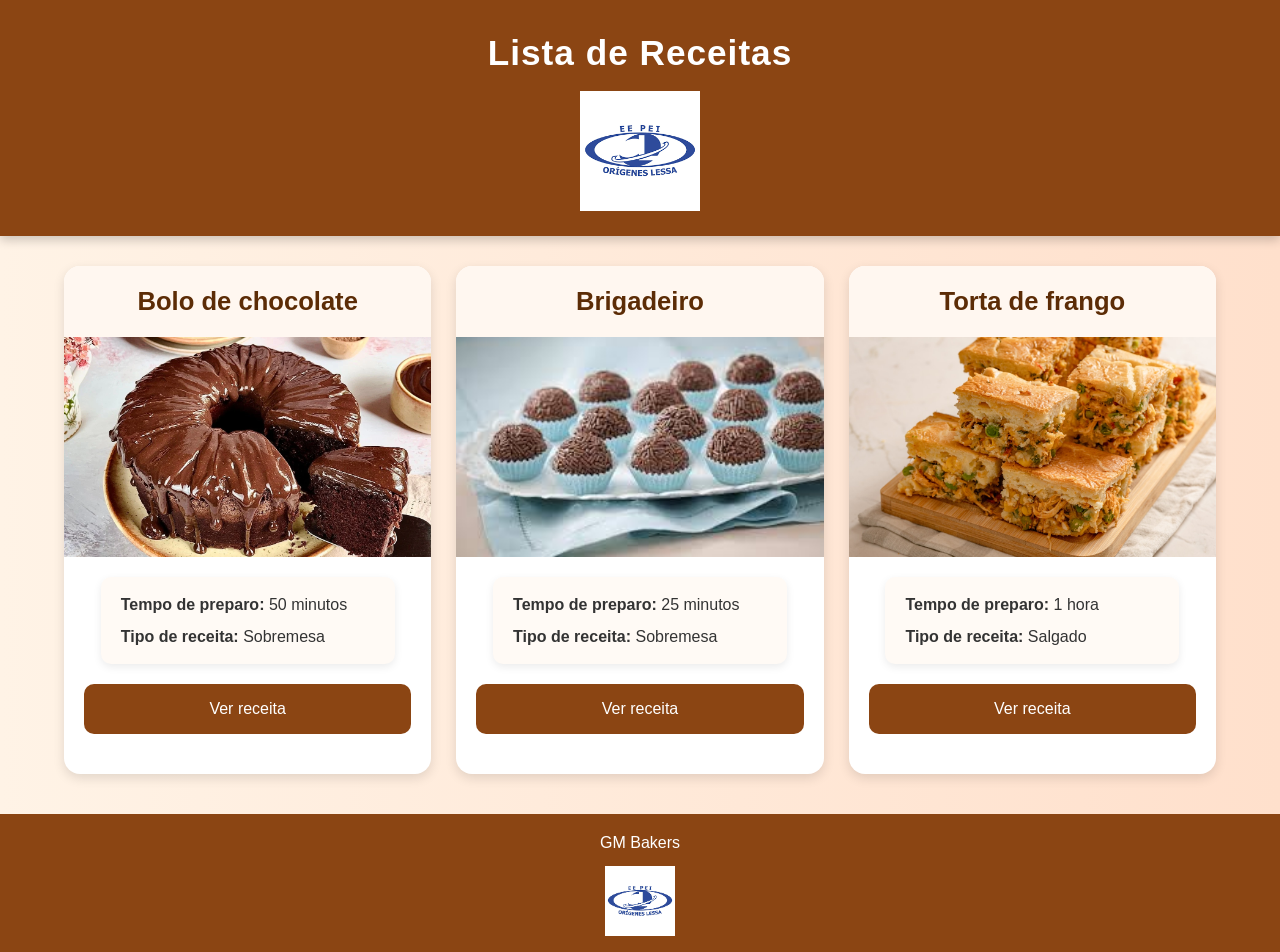
<file: Culinaria/index.html>
<!DOCTYPE html>
<html lang="pt-BR">
<head>
    <meta charset="UTF-8">
    <meta name="viewport" content="width=device-width, initial-scale=1.0">
    <title>Culinária</title>
    <link rel="stylesheet" href="style.css">
    <link rel="icon" href="imagens/simbolo_origenes.jpg" type="image/jpg">
</head>
<body>

    <header>
        <h1>Lista de Receitas</h1>
        <img src="imagens/simbolo_origenes.jpg" alt="Logo da escola" class="logo">
    </header>

    <main class="receitas-container">

        <article class="card-receita">
            <h2>Bolo de chocolate</h2>
            <img src="imagens/bolo_chocolate.jpg" alt="Bolo de chocolate">

            <div class="info-receita">
                <p><strong>Tempo de preparo:</strong> 50 minutos</p>
                <p><strong>Tipo de receita:</strong> Sobremesa</p>
            </div>

            <a href="bolo.html" class="btn-receita">Ver receita</a>
        </article>

        <article class="card-receita">
            <h2>Brigadeiro</h2>
            <img src="imagens/brigadeiro.jpg" alt="Brigadeiro">

            <div class="info-receita">
                <p><strong>Tempo de preparo:</strong> 25 minutos</p>
                <p><strong>Tipo de receita:</strong> Sobremesa</p>
            </div>

            <a href="brigadeiro.html" class="btn-receita">Ver receita</a>
        </article>

        <article class="card-receita">
            <h2>Torta de frango</h2>
            <img src="imagens/torta_de_frango.jpg" alt="Torta de frango">

            <div class="info-receita">
                <p><strong>Tempo de preparo:</strong> 1 hora</p>
                <p><strong>Tipo de receita:</strong> Salgado</p>
            </div>

            <a href="torta.html" class="btn-receita">Ver receita</a>
        </article>

    </main>

    <footer>
        GM Bakers
        <img src="imagens/simbolo_origenes.jpg" alt="Logo da escola" class="logo-footer">
    </footer>

</body>
</html>
</file>
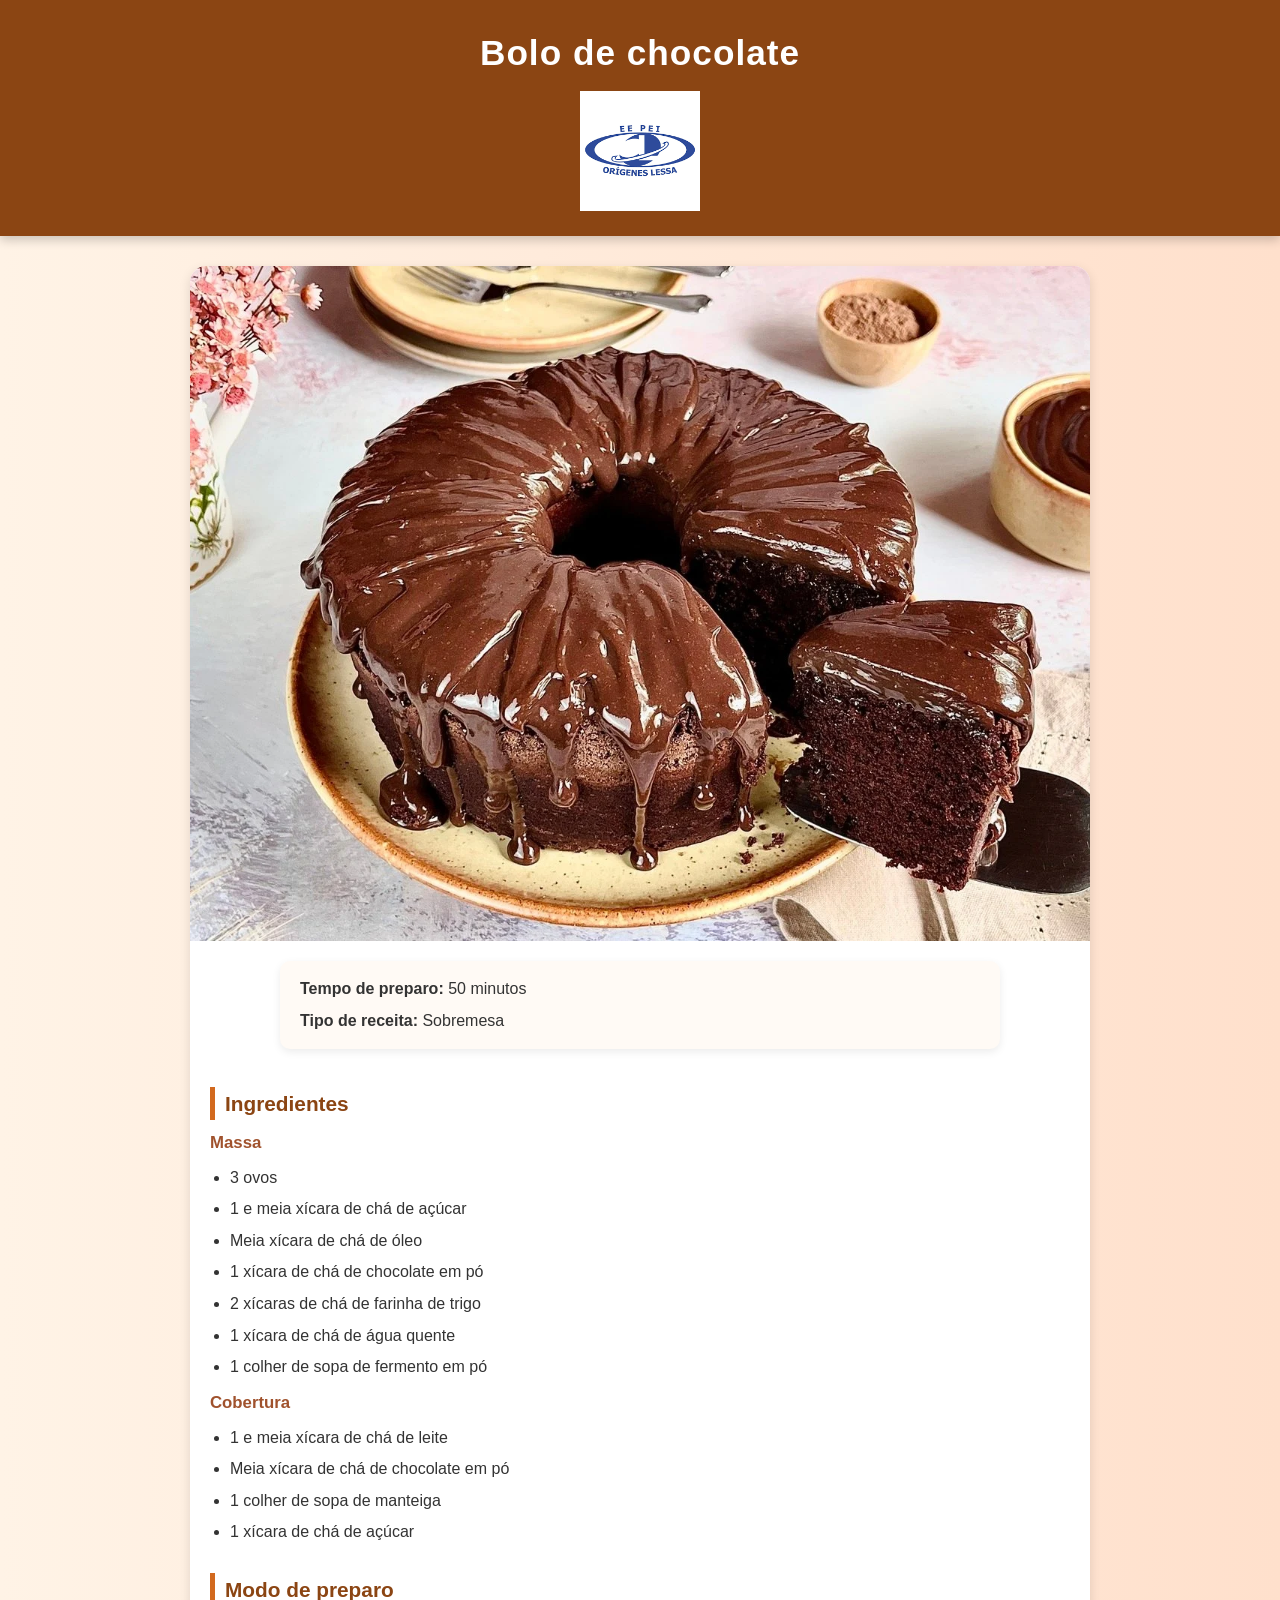
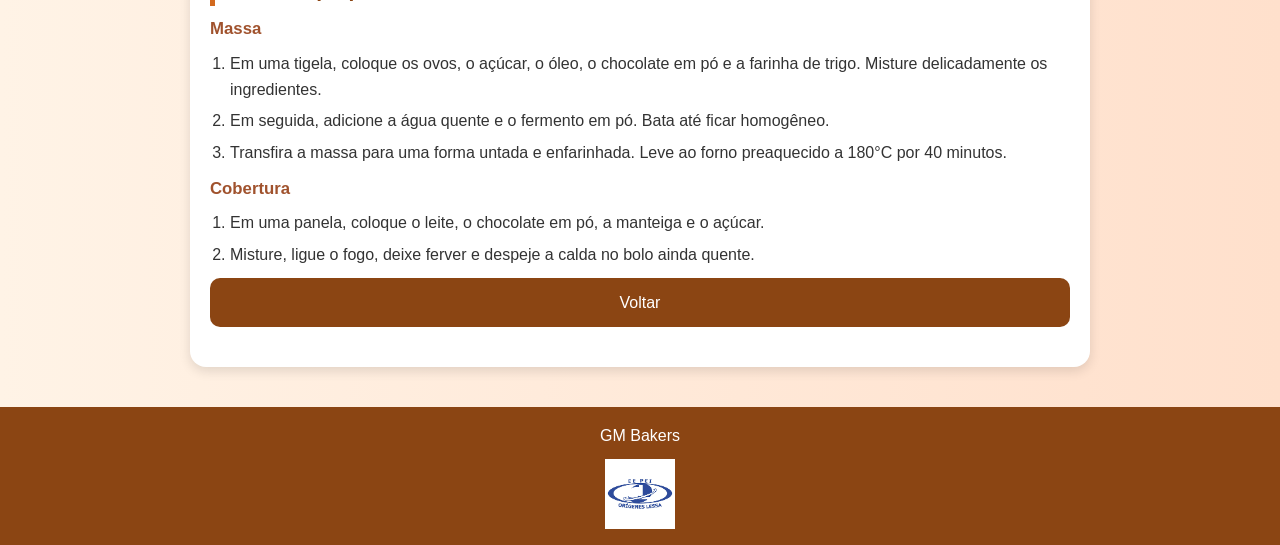
<file: Culinaria/bolo.html>
<!DOCTYPE html>
<html lang="pt-BR">
<head>
    <meta charset="UTF-8">
    <meta name="viewport" content="width=device-width, initial-scale=1.0">
    <title>Bolo de chocolate</title>
    <link rel="stylesheet" href="style.css">
    <link rel="icon" href="imagens/simbolo_origenes.jpg" type="image/jpg">
</head>
<body>

    <header>
        <h1>Bolo de chocolate</h1>
        <img src="imagens/simbolo_origenes.jpg" alt="Logo da escola" class="logo">
    </header>

    <main class="pagina-receita">
        <article class="card-receita">
            <img src="imagens/bolo_chocolate.jpg" alt="Bolo de chocolate">

            <div class="info-receita">
                <p><strong>Tempo de preparo:</strong> 50 minutos</p>
                <p><strong>Tipo de receita:</strong> Sobremesa</p>
            </div>

            <section>
                <h3>Ingredientes</h3>

                <h4>Massa</h4>
                <ul>
                    <li>3 ovos</li>
                    <li>1 e meia xícara de chá de açúcar</li>
                    <li>Meia xícara de chá de óleo</li>
                    <li>1 xícara de chá de chocolate em pó</li>
                    <li>2 xícaras de chá de farinha de trigo</li>
                    <li>1 xícara de chá de água quente</li>
                    <li>1 colher de sopa de fermento em pó</li>
                </ul>

                <h4>Cobertura</h4>
                <ul>
                    <li>1 e meia xícara de chá de leite</li>
                    <li>Meia xícara de chá de chocolate em pó</li>
                    <li>1 colher de sopa de manteiga</li>
                    <li>1 xícara de chá de açúcar</li>
                </ul>
            </section>

            <section>
                <h3>Modo de preparo</h3>

                <h4>Massa</h4>
                <ol>
                    <li>Em uma tigela, coloque os ovos, o açúcar, o óleo, o chocolate em pó e a farinha de trigo. Misture delicadamente os ingredientes.</li>
                    <li>Em seguida, adicione a água quente e o fermento em pó. Bata até ficar homogêneo.</li>
                    <li>Transfira a massa para uma forma untada e enfarinhada. Leve ao forno preaquecido a 180°C por 40 minutos.</li>
                </ol>

                <h4>Cobertura</h4>
                <ol>
                    <li>Em uma panela, coloque o leite, o chocolate em pó, a manteiga e o açúcar.</li>
                    <li>Misture, ligue o fogo, deixe ferver e despeje a calda no bolo ainda quente.</li>
                </ol>
            </section>

            <a href="index.html" class="btn-receita">Voltar</a>
        </article>
    </main>

    <footer>
        GM Bakers
        <img src="imagens/simbolo_origenes.jpg" alt="Logo da escola" class="logo-footer">
    </footer>

</body>
</html>
</file>
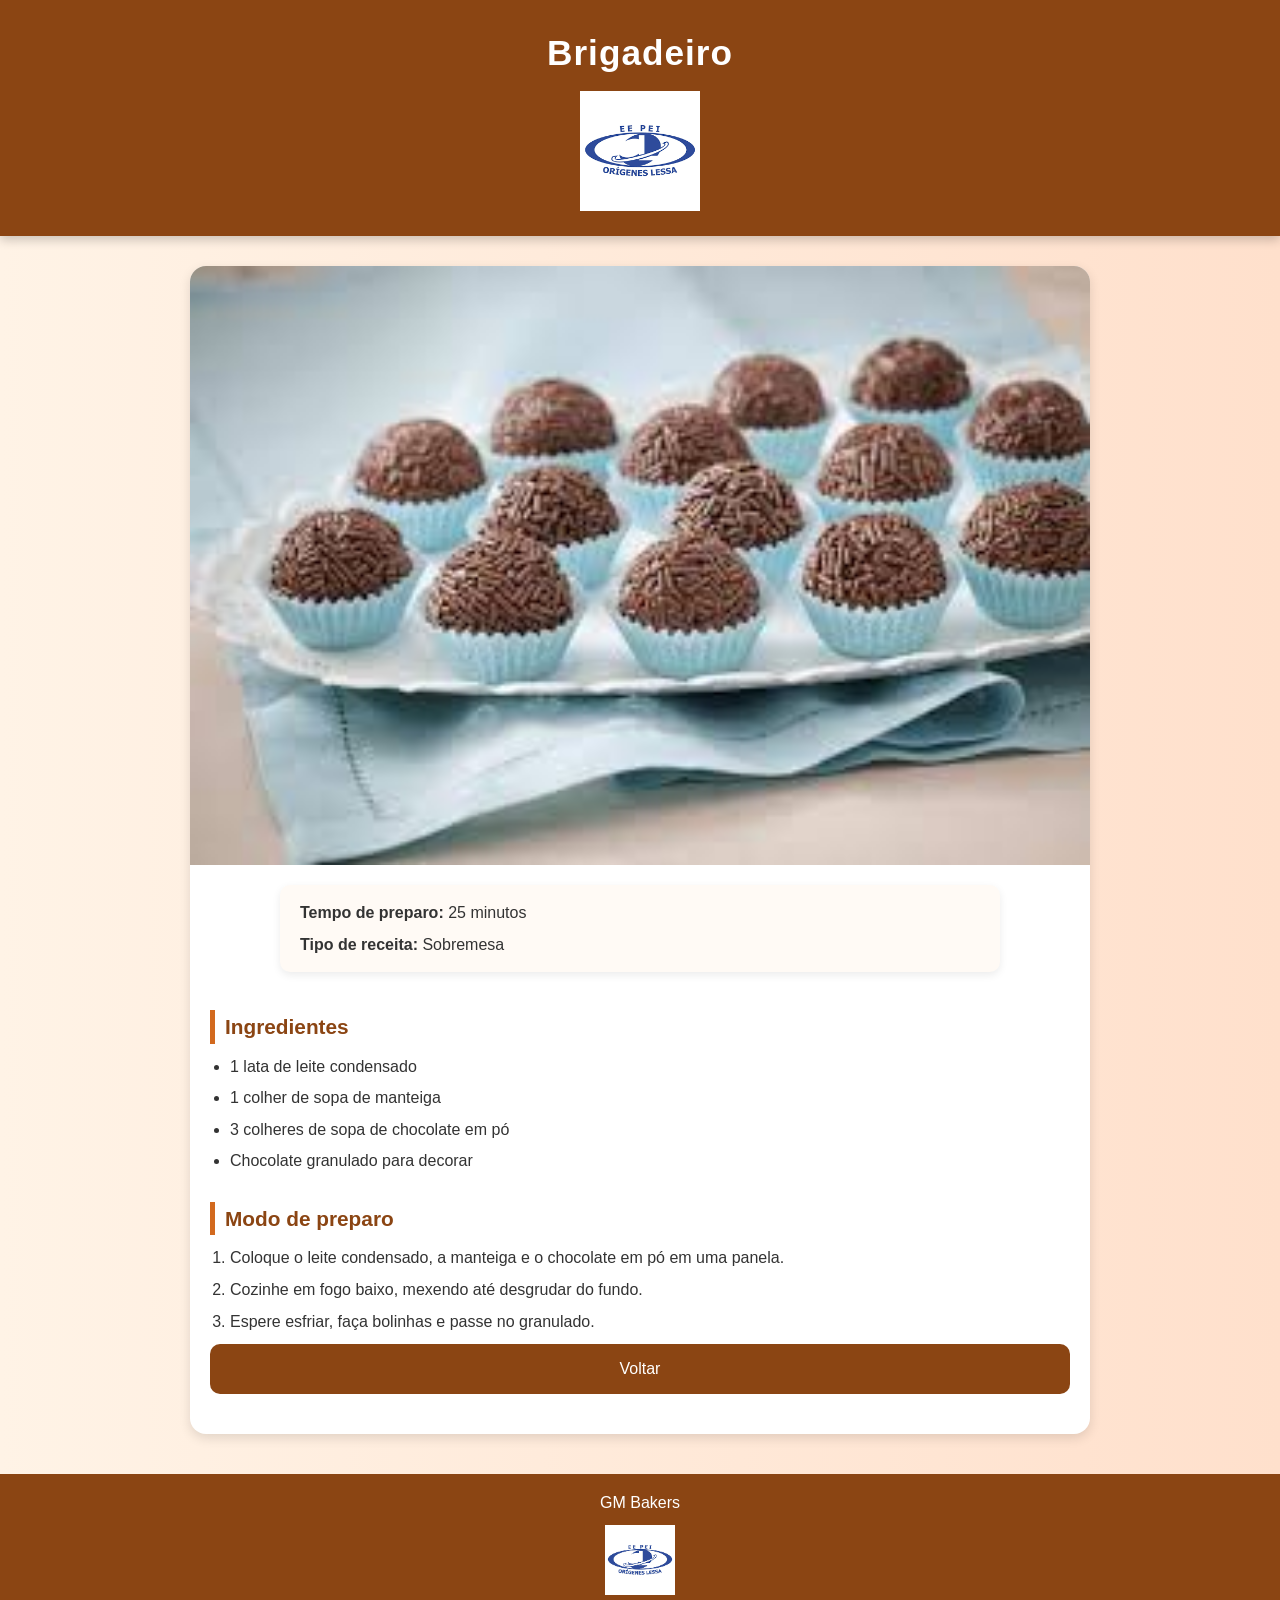
<file: Culinaria/brigadeiro.html>
<!DOCTYPE html>
<html lang="pt-BR">
<head>
    <meta charset="UTF-8">
    <meta name="viewport" content="width=device-width, initial-scale=1.0">
    <title>Brigadeiro</title>
    <link rel="stylesheet" href="style.css">
    <link rel="icon" href="imagens/simbolo_origenes.jpg" type="image/jpg">
</head>
<body>

    <header>
        <h1>Brigadeiro</h1>
        <img src="imagens/simbolo_origenes.jpg" alt="Logo da escola" class="logo">
    </header>

    <main class="pagina-receita">
        <article class="card-receita">
            <img src="imagens/brigadeiro.jpg" alt="Brigadeiro">

            <div class="info-receita">
                <p><strong>Tempo de preparo:</strong> 25 minutos</p>
                <p><strong>Tipo de receita:</strong> Sobremesa</p>
            </div>

            <section>
                <h3>Ingredientes</h3>
                <ul>
                    <li>1 lata de leite condensado</li>
                    <li>1 colher de sopa de manteiga</li>
                    <li>3 colheres de sopa de chocolate em pó</li>
                    <li>Chocolate granulado para decorar</li>
                </ul>
            </section>

            <section>
                <h3>Modo de preparo</h3>
                <ol>
                    <li>Coloque o leite condensado, a manteiga e o chocolate em pó em uma panela.</li>
                    <li>Cozinhe em fogo baixo, mexendo até desgrudar do fundo.</li>
                    <li>Espere esfriar, faça bolinhas e passe no granulado.</li>
                </ol>
            </section>

            <a href="index.html" class="btn-receita">Voltar</a>
        </article>
    </main>

    <footer>
        GM Bakers
        <img src="imagens/simbolo_origenes.jpg" alt="Logo da escola" class="logo-footer">
    </footer>

</body>
</html>
</file>
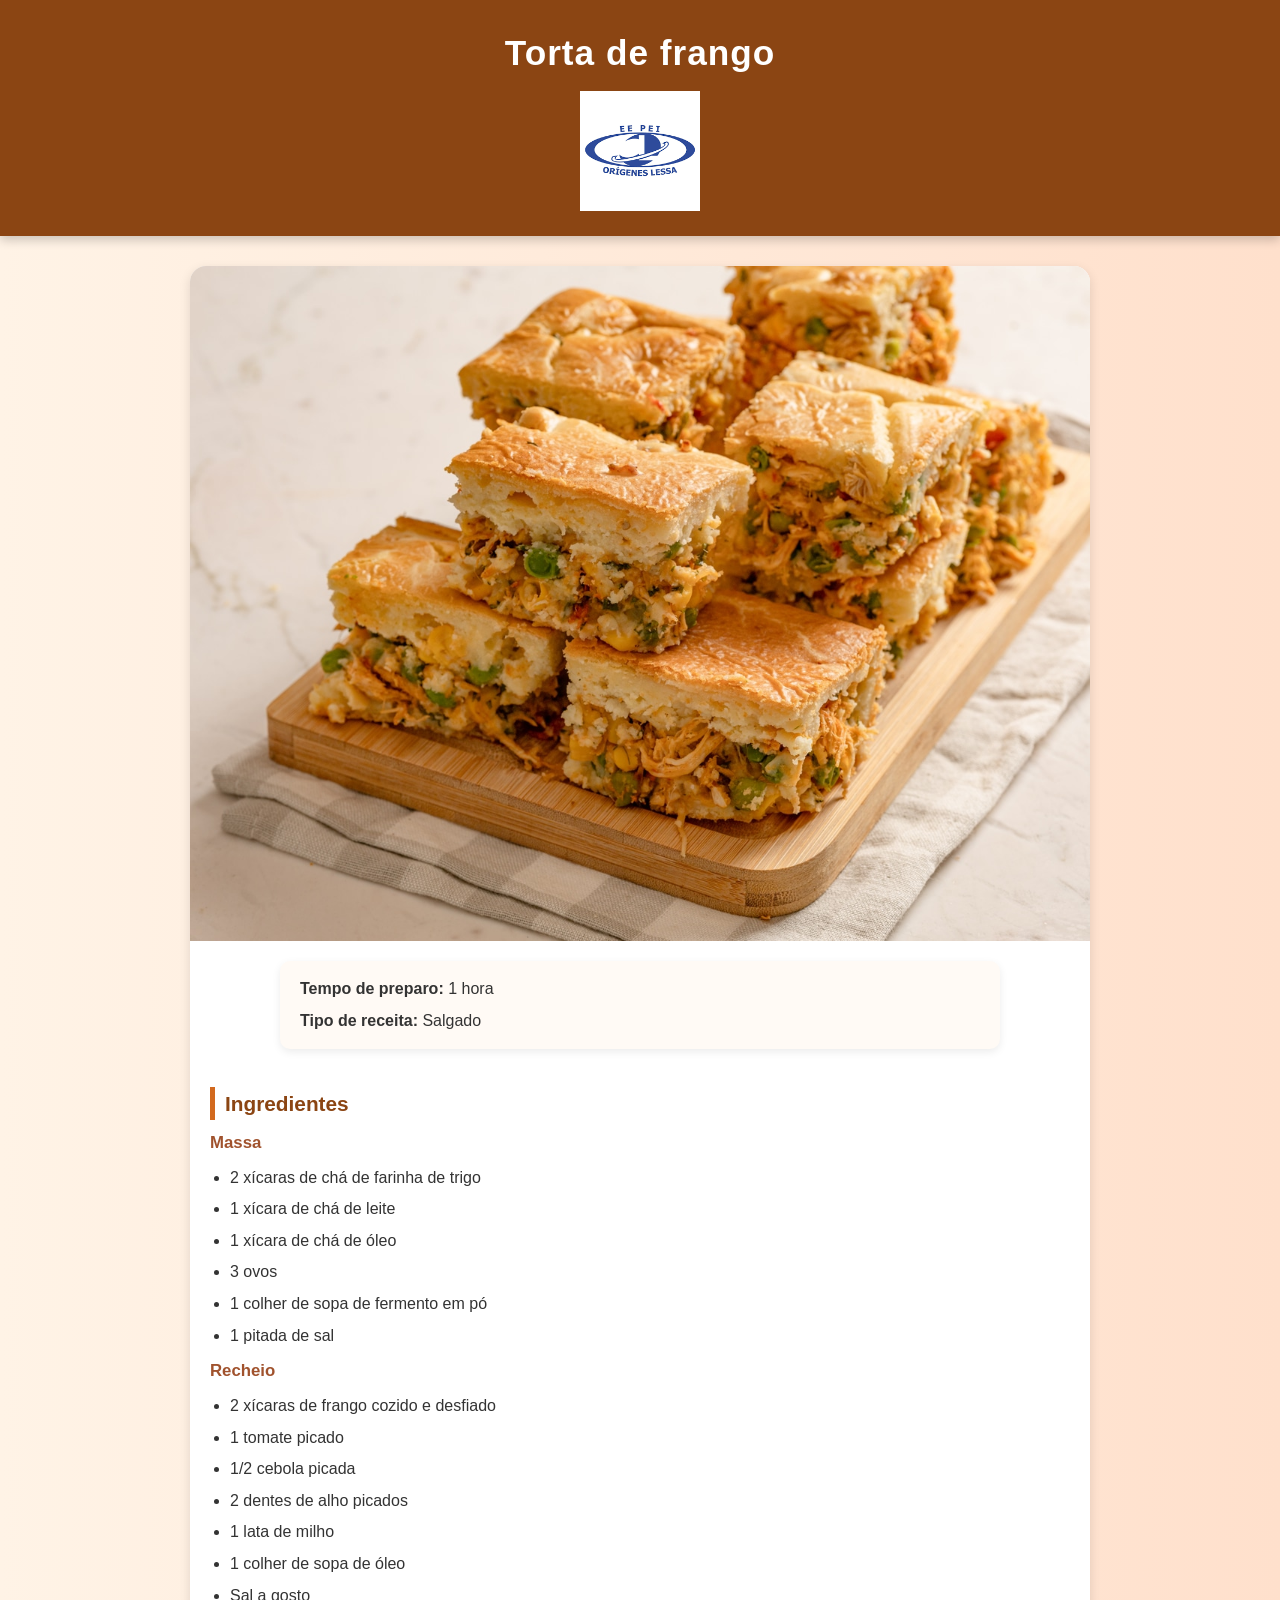
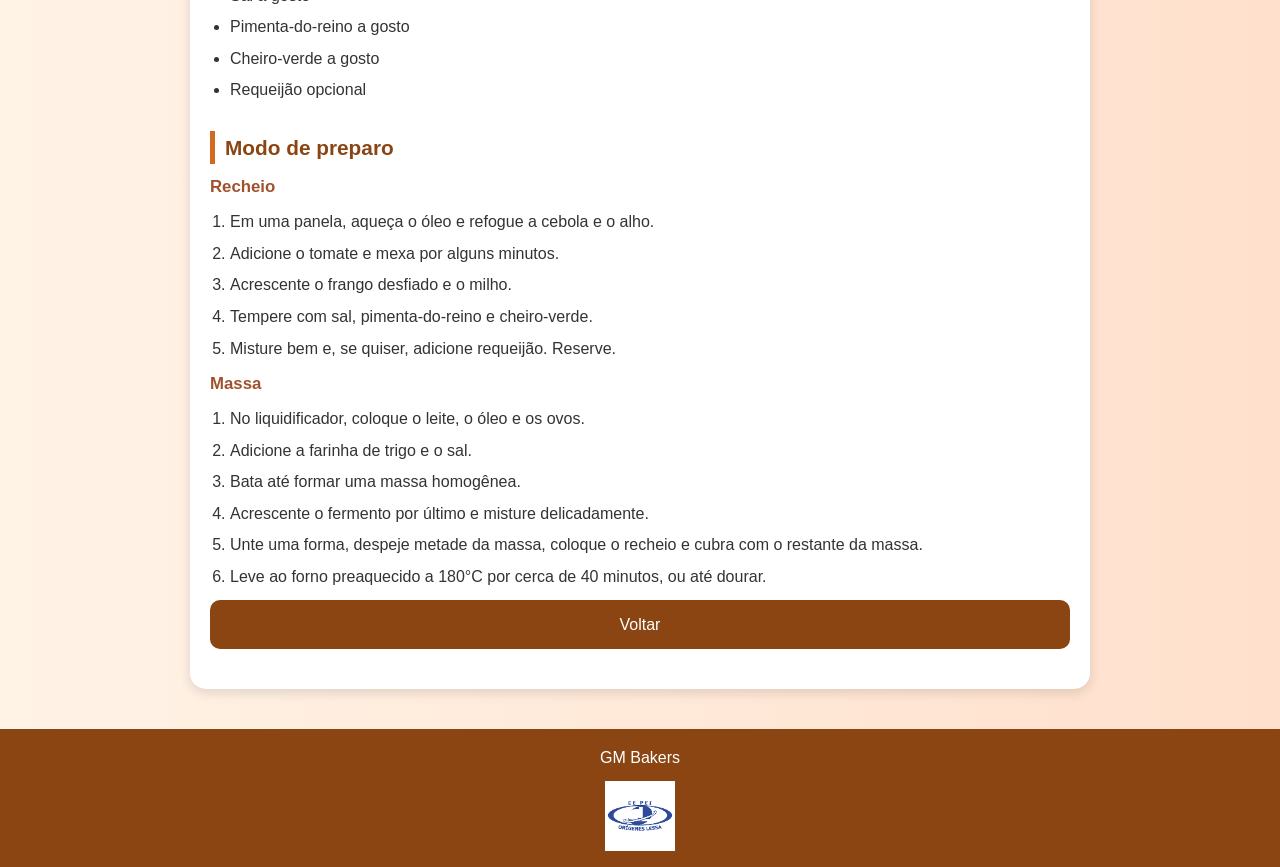
<file: Culinaria/torta.html>
<!DOCTYPE html>
<html lang="pt-BR">
<head>
    <meta charset="UTF-8">
    <meta name="viewport" content="width=device-width, initial-scale=1.0">
    <title>Torta de frango</title>
    <link rel="stylesheet" href="style.css">
    <link rel="icon" href="imagens/simbolo_origenes.jpg" type="image/jpg">
</head>
<body>

    <header>
        <h1>Torta de frango</h1>
        <img src="imagens/simbolo_origenes.jpg" alt="Logo da escola" class="logo">
    </header>

    <main class="pagina-receita">
        <article class="card-receita">
            <img src="imagens/torta_de_frango.jpg" alt="Torta de frango">

            <div class="info-receita">
                <p><strong>Tempo de preparo:</strong> 1 hora</p>
                <p><strong>Tipo de receita:</strong> Salgado</p>
            </div>

            <section>
                <h3>Ingredientes</h3>

                <h4>Massa</h4>
                <ul>
                    <li>2 xícaras de chá de farinha de trigo</li>
                    <li>1 xícara de chá de leite</li>
                    <li>1 xícara de chá de óleo</li>
                    <li>3 ovos</li>
                    <li>1 colher de sopa de fermento em pó</li>
                    <li>1 pitada de sal</li>
                </ul>

                <h4>Recheio</h4>
                <ul>
                    <li>2 xícaras de frango cozido e desfiado</li>
                    <li>1 tomate picado</li>
                    <li>1/2 cebola picada</li>
                    <li>2 dentes de alho picados</li>
                    <li>1 lata de milho</li>
                    <li>1 colher de sopa de óleo</li>
                    <li>Sal a gosto</li>
                    <li>Pimenta-do-reino a gosto</li>
                    <li>Cheiro-verde a gosto</li>
                    <li>Requeijão opcional</li>
                </ul>
            </section>

            <section>
                <h3>Modo de preparo</h3>

                <h4>Recheio</h4>
                <ol>
                    <li>Em uma panela, aqueça o óleo e refogue a cebola e o alho.</li>
                    <li>Adicione o tomate e mexa por alguns minutos.</li>
                    <li>Acrescente o frango desfiado e o milho.</li>
                    <li>Tempere com sal, pimenta-do-reino e cheiro-verde.</li>
                    <li>Misture bem e, se quiser, adicione requeijão. Reserve.</li>
                </ol>

                <h4>Massa</h4>
                <ol>
                    <li>No liquidificador, coloque o leite, o óleo e os ovos.</li>
                    <li>Adicione a farinha de trigo e o sal.</li>
                    <li>Bata até formar uma massa homogênea.</li>
                    <li>Acrescente o fermento por último e misture delicadamente.</li>
                    <li>Unte uma forma, despeje metade da massa, coloque o recheio e cubra com o restante da massa.</li>
                    <li>Leve ao forno preaquecido a 180°C por cerca de 40 minutos, ou até dourar.</li>
                </ol>
            </section>

            <a href="index.html" class="btn-receita">Voltar</a>
        </article>
    </main>

    <footer>
        GM Bakers
        <img src="imagens/simbolo_origenes.jpg" alt="Logo da escola" class="logo-footer">
    </footer>

</body>
</html>
</file>
<file: Culinaria/style.css>
* {
    margin: 0;
    padding: 0;
    box-sizing: border-box;
}

body {
    font-family: Arial, Helvetica, sans-serif;
    background: linear-gradient(to right, #fff3e6, #ffe0cc);
    color: #333;
    line-height: 1.6;
}

/* Cabeçalho */
header {
    background-color: #8b4513;
    color: white;
    text-align: center;
    padding: 25px;
    margin-bottom: 30px;
    box-shadow: 0 4px 10px rgba(0, 0, 0, 0.2);
}

header h1 {
    font-size: 2.2rem;
    letter-spacing: 1px;
    margin-bottom: 10px;
}

/* Logo */
.logo {
    width: 120px;
    height: auto;
    display: block;
    margin: 10px auto 0;
}

.logo-footer {
    width: 70px;
    height: auto;
    display: block;
    margin: 10px auto 0;
}

/* Página inicial com cards */
.receitas-container {
    width: 90%;
    max-width: 1200px;
    margin: 0 auto 40px auto;
    display: grid;
    grid-template-columns: repeat(auto-fit, minmax(320px, 1fr));
    gap: 25px;
}

/* Página individual da receita */
.pagina-receita {
    width: 90%;
    max-width: 900px;
    margin: 0 auto 40px auto;
}

/* Card */
.card-receita {
    background-color: white;
    border-radius: 16px;
    overflow: hidden;
    box-shadow: 0 4px 12px rgba(0, 0, 0, 0.12);
    display: flex;
    flex-direction: column;
    padding-bottom: 20px;
    transition: transform 0.3s ease, box-shadow 0.3s ease;
    animation: aparecer 0.7s ease;
}

.card-receita:hover {
    transform: translateY(-8px);
    box-shadow: 0 8px 18px rgba(0, 0, 0, 0.18);
}

.card-receita h2 {
    background-color: #fff7f0;
    color: #5c2c06;
    text-align: center;
    padding: 15px;
    font-size: 1.6rem;
}

/* Imagens das receitas */
.receitas-container .card-receita img {
    display: block;
    width: 100%;
    height: 220px;
    object-fit: cover;
}
.pagina-receita .card-receita img {
    display: block;
    width: 100%;
    height: auto;
    object-fit: contain;
}

/* Informações rápidas */
.info-receita {
    width: 80%;
    max-width: 800px;
    margin: 20px auto;
    background-color: #fffaf5;
    padding: 15px 20px;
    border-radius: 10px;
    box-shadow: 0 3px 8px rgba(0, 0, 0, 0.08);
}

.info-receita p {
    margin-bottom: 6px;
}

.info-receita p:last-child {
    margin-bottom: 0;
}

/* Conteúdo da receita */
.card-receita section {
    padding: 18px 20px 0 20px;
}

.card-receita h3 {
    color: #8b4513;
    font-size: 1.3rem;
    margin-bottom: 10px;
    border-left: 5px solid #d2691e;
    padding-left: 10px;
}

.card-receita h4 {
    color: #a0522d;
    margin-top: 10px;
    margin-bottom: 8px;
    font-size: 1.05rem;
}

.card-receita ul,
.card-receita ol {
    margin-left: 20px;
    margin-bottom: 10px;
}

.card-receita li {
    margin-bottom: 6px;
}

/* Botões / links */
.btn-receita {
    display: inline-block;
    text-align: center;
    margin: 0 20px 20px 20px;
    padding: 12px 18px;
    border-radius: 10px;
    background-color: #8b4513;
    color: white;
    font-size: 1rem;
    text-decoration: none;
    transition: background-color 0.3s ease, transform 0.2s ease;
}

.btn-receita:hover {
    background-color: #a0522d;
    transform: scale(1.03);
}

/* Rodapé */
footer {
    background-color: #8b4513;
    color: white;
    text-align: center;
    padding: 16px;
    margin-top: 20px;
}

/* Animação */
@keyframes aparecer {
    from {
        opacity: 0;
        transform: translateY(20px);
    }
    to {
        opacity: 1;
        transform: translateY(0);
    }
}

/* Responsividade */
@media (max-width: 768px) {
    header h1 {
        font-size: 1.8rem;
    }

    .logo {
        width: 90px;
    }

    .card-receita h2 {
        font-size: 1.4rem;
    }

    .card-receita img {
        height: 200px;
    }

    .info-receita {
        width: 90%;
    }
}

@media (max-width: 480px) {
    .receitas-container {
        width: 95%;
        grid-template-columns: 1fr;
    }

    .pagina-receita {
        width: 95%;
    }

    header {
        padding: 20px;
    }

    header h1 {
        font-size: 1.5rem;
    }

    .card-receita img {
        height: 180px;
    }

    .btn-receita {
        margin: 0 15px 15px 15px;
        padding: 10px 14px;
        font-size: 0.95rem;
    }
}
</file>
